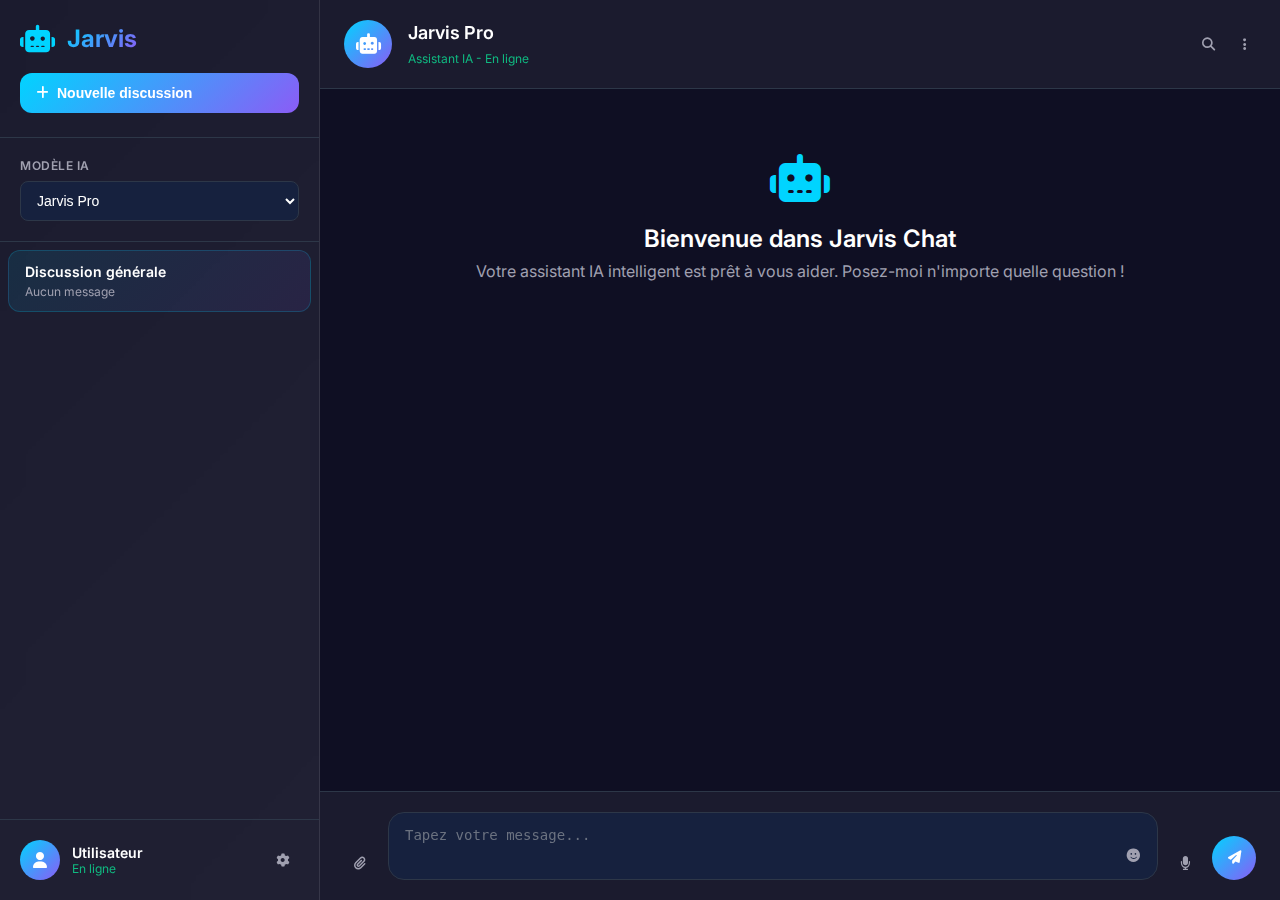
<file: project/index.html>
<!DOCTYPE html>
<html lang="fr">
<head>
    <meta charset="UTF-8">
    <meta name="viewport" content="width=device-width, initial-scale=1.0">
    <title>Jarvis Chat - Assistant IA Intelligent</title>
    <link rel="stylesheet" href="style.css">
    <link href="https://fonts.googleapis.com/css2?family=Inter:wght@300;400;500;600;700&display=swap" rel="stylesheet">
    <link rel="stylesheet" href="https://cdnjs.cloudflare.com/ajax/libs/font-awesome/6.4.0/css/all.min.css">
</head>
<body>
    <div class="app-container">
        <!-- Sidebar -->
        <aside class="sidebar">
            <div class="sidebar-header">
                <div class="logo">
                    <i class="fas fa-robot"></i>
                    <span>Jarvis</span>
                </div>
                <button class="new-chat-btn" id="newChatBtn">
                    <i class="fas fa-plus"></i>
                    <span>Nouvelle discussion</span>
                </button>
            </div>

            <div class="model-selector">
                <label for="modelSelect">Modèle IA</label>
                <select id="modelSelect" class="model-select">
                    <option value="jarvis-pro">Jarvis Pro</option>
                    <option value="gpt-4">GPT-4</option>
                    <option value="claude-3">Claude 3</option>
                    <option value="gemini-pro">Gemini Pro</option>
                    <option value="llama-2">Llama 2</option>
                </select>
            </div>

            <div class="conversations-list" id="conversationsList">
                <div class="conversation-item active" data-conversation-id="1">
                    <div class="conversation-info">
                        <div class="conversation-title">Discussion générale</div>
                        <div class="conversation-preview">Bonjour ! Comment puis-je vous aider ?</div>
                    </div>
                    <div class="conversation-actions">
                        <button class="edit-btn" title="Renommer">
                            <i class="fas fa-edit"></i>
                        </button>
                        <button class="delete-btn" title="Supprimer">
                            <i class="fas fa-trash"></i>
                        </button>
                    </div>
                </div>
            </div>

            <div class="sidebar-footer">
                <div class="user-profile">
                    <div class="avatar">
                        <i class="fas fa-user"></i>
                    </div>
                    <div class="user-info">
                        <div class="username">Utilisateur</div>
                        <div class="status online">En ligne</div>
                    </div>
                </div>
                <button class="settings-btn" title="Paramètres">
                    <i class="fas fa-cog"></i>
                </button>
            </div>
        </aside>

        <!-- Main Chat Area -->
        <main class="chat-container">
            <div class="chat-header">
                <div class="chat-info">
                    <div class="chat-avatar">
                        <i class="fas fa-robot"></i>
                    </div>
                    <div class="chat-details">
                        <h2 class="chat-title">Jarvis Pro</h2>
                        <span class="chat-status">Assistant IA - En ligne</span>
                    </div>
                </div>
                <div class="chat-actions">
                    <button class="action-btn" title="Rechercher">
                        <i class="fas fa-search"></i>
                    </button>
                    <button class="action-btn" id="moreOptionsBtn" title="Plus d'options">
                        <i class="fas fa-ellipsis-v"></i>
                    </button>
                </div>
            </div>

            <!-- Search Bar -->
            <div class="search-bar" id="searchBar" style="display: none;">
                <div class="search-input-wrapper">
                    <i class="fas fa-search"></i>
                    <input type="text" id="searchInput" placeholder="Rechercher dans les messages...">
                    <button class="close-search" id="closeSearch">
                        <i class="fas fa-times"></i>
                    </button>
                </div>
                <div class="search-results" id="searchResults"></div>
            </div>

            <div class="messages-container" id="messagesContainer">
                <div class="welcome-message">
                    <div class="welcome-icon">
                        <i class="fas fa-robot"></i>
                    </div>
                    <h3>Bienvenue dans Jarvis Chat</h3>
                    <p>Votre assistant IA intelligent est prêt à vous aider. Posez-moi n'importe quelle question !</p>
                </div>
            </div>

            <!-- Reply Preview -->
            <div class="reply-preview" id="replyPreview" style="display: none;">
                <div class="reply-content">
                    <div class="reply-info">
                        <span class="reply-to">Répondre à</span>
                        <span class="reply-author"></span>
                    </div>
                    <div class="reply-text"></div>
                </div>
                <button class="close-reply" id="closeReply">
                    <i class="fas fa-times"></i>
                </button>
            </div>

            <div class="chat-input-container">
                <div class="input-actions">
                    <button class="attachment-btn" id="attachmentBtn" title="Joindre un fichier">
                        <i class="fas fa-paperclip"></i>
                    </button>
                    <input type="file" id="fileInput" multiple accept="image/*,video/*,audio/*,.pdf,.doc,.docx,.txt" style="display: none;">
                </div>
                
                <div class="message-input-wrapper">
                    <textarea id="messageInput" class="message-input" placeholder="Tapez votre message..."></textarea>
                    <button class="emoji-btn" id="emojiBtn" title="Emojis">
                        <i class="fas fa-smile"></i>
                    </button>
                </div>
                
                <div class="voice-controls">
                    <button class="voice-btn" id="voiceBtn" title="Enregistrer un message vocal">
                        <i class="fas fa-microphone"></i>
                    </button>
                </div>
                
                <button class="send-btn" id="sendBtn" title="Envoyer">
                    <i class="fas fa-paper-plane"></i>
                </button>
            </div>

            <!-- File Preview -->
            <div class="file-preview" id="filePreview" style="display: none;">
                <div class="file-preview-content" id="filePreviewContent"></div>
                <button class="remove-files" id="removeFiles">
                    <i class="fas fa-times"></i>
                </button>
            </div>
        </main>
    </div>

    <!-- Emoji Picker -->
    <div class="emoji-picker" id="emojiPicker" style="display: none;">
        <div class="emoji-categories">
            <button class="emoji-category active" data-category="smileys">😀</button>
            <button class="emoji-category" data-category="people">👋</button>
            <button class="emoji-category" data-category="nature">🌿</button>
            <button class="emoji-category" data-category="food">🍎</button>
            <button class="emoji-category" data-category="activities">⚽</button>
            <button class="emoji-category" data-category="travel">🚗</button>
            <button class="emoji-category" data-category="objects">💡</button>
            <button class="emoji-category" data-category="symbols">❤️</button>
        </div>
        <div class="emoji-grid" id="emojiGrid"></div>
    </div>

    <!-- More Options Menu -->
    <div class="more-options-menu" id="moreOptionsMenu" style="display: none;">
        <div class="menu-item" id="clearChatOption">
            <i class="fas fa-broom"></i>
            <span>Effacer la conversation</span>
        </div>
        <div class="menu-item" id="exportChatOption">
            <i class="fas fa-download"></i>
            <span>Exporter la conversation</span>
        </div>
        <div class="menu-item" id="archiveChatOption">
            <i class="fas fa-archive"></i>
            <span>Archiver</span>
        </div>
        <div class="menu-item" id="blockUserOption">
            <i class="fas fa-ban"></i>
            <span>Bloquer</span>
        </div>
    </div>

    <!-- Settings Panel -->
    <div class="settings-panel" id="settingsPanel" style="display: none;">
        <div class="settings-header">
            <h3>Paramètres</h3>
            <button class="close-settings" id="closeSettings">
                <i class="fas fa-times"></i>
            </button>
        </div>
        
        <div class="settings-content">
            <!-- Profile Settings -->
            <div class="settings-section">
                <h4>Profil</h4>
                <div class="profile-settings">
                    <div class="profile-photo-section">
                        <div class="current-avatar">
                            <i class="fas fa-user"></i>
                        </div>
                        <button class="change-photo-btn" id="changePhotoBtn">
                            <i class="fas fa-camera"></i>
                            Changer la photo
                        </button>
                        <input type="file" id="profilePhotoInput" accept="image/*" style="display: none;">
                    </div>
                    <div class="username-section">
                        <label for="usernameInput">Nom d'utilisateur</label>
                        <input type="text" id="usernameInput" value="Utilisateur" class="settings-input">
                    </div>
                </div>
            </div>

            <!-- Theme Settings -->
            <div class="settings-section">
                <h4>Thème</h4>
                <div class="theme-options">
                    <div class="theme-option active" data-theme="dark">
                        <div class="theme-preview dark-theme"></div>
                        <span>Sombre</span>
                    </div>
                    <div class="theme-option" data-theme="light">
                        <div class="theme-preview light-theme"></div>
                        <span>Clair</span>
                    </div>
                    <div class="theme-option" data-theme="blue">
                        <div class="theme-preview blue-theme"></div>
                        <span>Bleu</span>
                    </div>
                    <div class="theme-option" data-theme="purple">
                        <div class="theme-preview purple-theme"></div>
                        <span>Violet</span>
                    </div>
                </div>
            </div>

            <!-- Background Settings -->
            <div class="settings-section">
                <h4>Arrière-plan</h4>
                <div class="background-options">
                    <div class="color-picker-section">
                        <label for="backgroundColorPicker">Couleur de fond</label>
                        <input type="color" id="backgroundColorPicker" value="#0f0f23">
                    </div>
                    <div class="background-image-section">
                        <label>Image de fond</label>
                        <button class="upload-bg-btn" id="uploadBgBtn">
                            <i class="fas fa-image"></i>
                            Choisir une image
                        </button>
                        <input type="file" id="backgroundImageInput" accept="image/*" style="display: none;">
                        <button class="remove-bg-btn" id="removeBgBtn" style="display: none;">
                            <i class="fas fa-trash"></i>
                            Supprimer l'image
                        </button>
                    </div>
                </div>
            </div>

            <!-- Notification Settings -->
            <div class="settings-section">
                <h4>Notifications</h4>
                <div class="notification-settings">
                    <div class="setting-item">
                        <label class="switch">
                            <input type="checkbox" id="soundNotifications" checked>
                            <span class="slider"></span>
                        </label>
                        <span>Sons de notification</span>
                    </div>
                    <div class="setting-item">
                        <label class="switch">
                            <input type="checkbox" id="desktopNotifications" checked>
                            <span class="slider"></span>
                        </label>
                        <span>Notifications bureau</span>
                    </div>
                </div>
            </div>
        </div>
    </div>

    <!-- Voice Recording Modal -->
    <div class="voice-modal" id="voiceModal" style="display: none;">
        <div class="voice-modal-content">
            <div class="recording-indicator">
                <div class="pulse-ring"></div>
                <div class="recording-icon">
                    <i class="fas fa-microphone"></i>
                </div>
            </div>
            <div class="recording-time" id="recordingTime">00:00</div>
            <div class="recording-controls">
                <button class="cancel-recording" id="cancelRecording">
                    <i class="fas fa-times"></i>
                    Annuler
                </button>
                <button class="stop-recording" id="stopRecording">
                    <i class="fas fa-stop"></i>
                    Arrêter
                </button>
            </div>
        </div>
    </div>

    <!-- Overlay -->
    <div class="overlay" id="overlay" style="display: none;"></div>

    <!-- Context Menu -->
    <div class="context-menu" id="contextMenu" style="display: none;">
        <div class="context-menu-item" id="replyOption">
            <i class="fas fa-reply"></i>
            <span>Répondre</span>
        </div>
        <div class="context-menu-item" id="copyOption">
            <i class="fas fa-copy"></i>
            <span>Copier</span>
        </div>
        <div class="context-menu-item" id="deleteOption">
            <i class="fas fa-trash"></i>
            <span>Supprimer</span>
        </div>
    </div>

    <!-- Typing Indicator -->
    <div class="typing-indicator" id="typingIndicator" style="display: none;">
        <div class="typing-avatar">
            <i class="fas fa-robot"></i>
        </div>
        <div class="typing-text">
            <span>Jarvis tape</span>
            <div class="typing-dots">
                <span></span>
                <span></span>
                <span></span>
            </div>
        </div>
    </div>

    <script src="chat.js"></script>
</body>
</html>
</file>
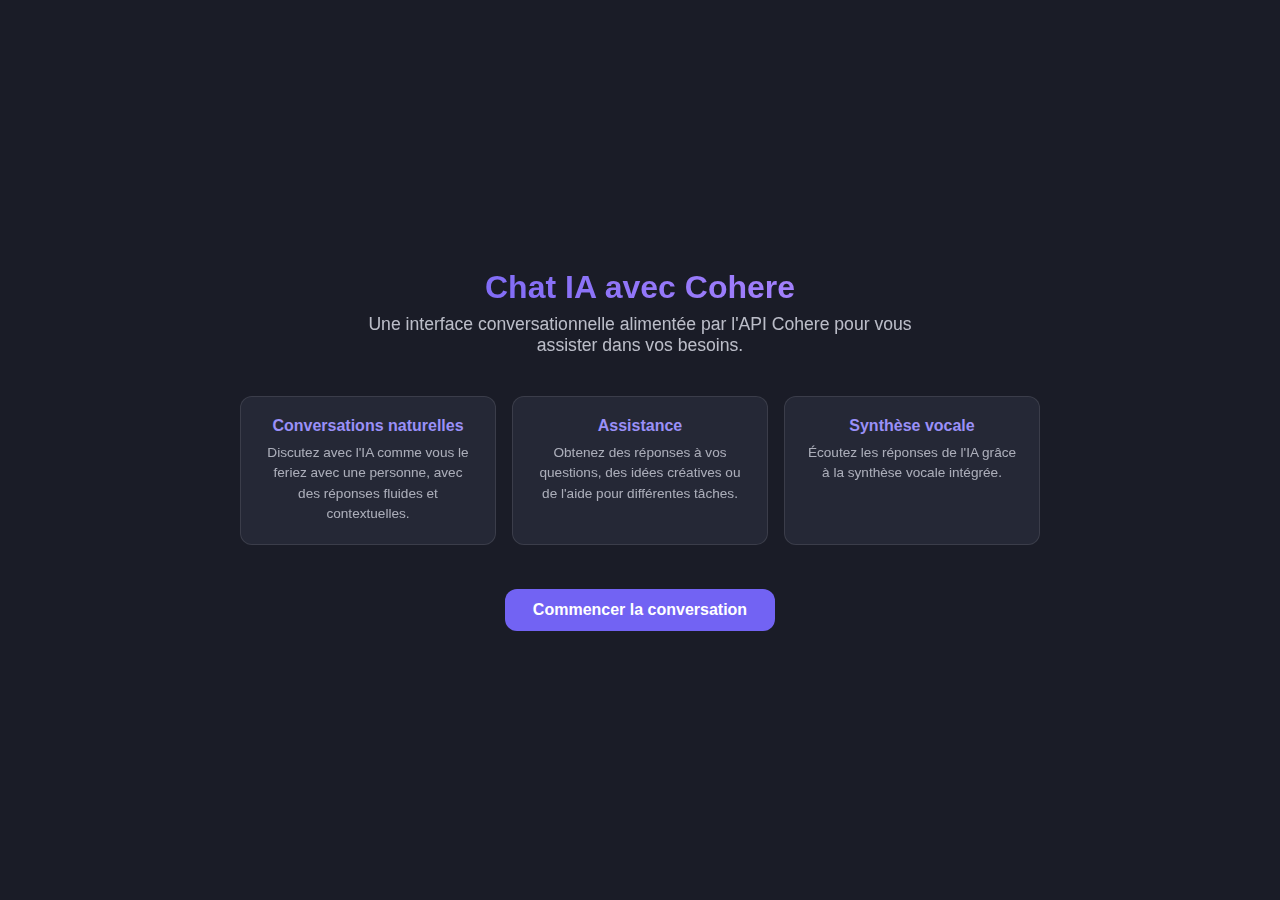
<file: cohere-chat-with-voice.html>
<!DOCTYPE html>
<html lang="fr">
<head>
    <meta charset="UTF-8">
    <meta name="viewport" content="width=device-width, initial-scale=1.0">
    <title>Chat IA Cohere</title>
    <!-- Ajout de la bibliothèque ResponsiveVoice -->
    <script src="https://code.responsivevoice.org/responsivevoice.js?key=ilnWKGXb"></script>
    <style>
        :root {
            --primary-color: #7263f3;
            --primary-light: #9a90f8;
            --secondary-color: #252836;
            --background-color: #1a1c27;
            --text-color: #e4e6f1;
            --message-user-bg: #7263f3;
            --message-ai-bg: #2c2f45;
            --border-radius: 12px;
        }
        
        * {
            box-sizing: border-box;
            margin: 0;
            padding: 0;
            font-family: 'Inter', 'Segoe UI', sans-serif;
        }
        
        body, html {
            height: 100%;
            width: 100%;
            background-color: var(--background-color);
            color: var(--text-color);
            overflow: hidden;
        }
        
        .app-container {
            display: grid;
            grid-template-rows: auto 1fr auto;
            height: 100vh;
            max-height: 100vh;
            width: 100%;
        }
        
        .header {
            display: flex;
            justify-content: space-between;
            align-items: center;
            padding: 16px 24px;
            background-color: var(--secondary-color);
            border-bottom: 1px solid rgba(255, 255, 255, 0.1);
        }
        
        .header-title {
            display: flex;
            align-items: center;
            gap: 12px;
        }
        
        .logo {
            width: 36px;
            height: 36px;
            background-color: var(--primary-color);
            border-radius: 50%;
            display: flex;
            align-items: center;
            justify-content: center;
            font-weight: bold;
            font-size: 18px;
        }
        
        .title h1 {
            font-size: 1.2rem;
            font-weight: 600;
            margin-bottom: 2px;
        }
        
        .title p {
            font-size: 0.8rem;
            opacity: 0.7;
        }
        
        .controls {
            display: flex;
            align-items: center;
            gap: 12px;
        }
        
        .model-selector {
            background-color: var(--secondary-color);
            border: 1px solid rgba(255, 255, 255, 0.2);
            color: var(--text-color);
            padding: 8px 12px;
            border-radius: var(--border-radius);
            font-size: 0.9rem;
            outline: none;
            cursor: pointer;
        }
        
        .model-selector option {
            background-color: var(--secondary-color);
            color: var(--text-color);
        }
        
        /* Ajout des styles pour le contrôle vocal */
        .voice-control {
            display: flex;
            align-items: center;
            gap: 8px;
        }
        
        .voice-toggle {
            display: flex;
            align-items: center;
            gap: 8px;
            background-color: var(--secondary-color);
            border: 1px solid rgba(255, 255, 255, 0.2);
            color: var(--text-color);
            padding: 6px 12px;
            border-radius: var(--border-radius);
            font-size: 0.8rem;
            cursor: pointer;
        }
        
        .voice-icon {
            width: 16px;
            height: 16px;
            opacity: 0.8;
        }
        
        .voice-toggle.active {
            background-color: var(--primary-color);
        }
        
        .chat-container {
            display: flex;
            flex-direction: column;
            height: 100%;
            overflow: hidden;
            padding: 0;
            position: relative;
        }
        
        .chat-messages {
            flex: 1;
            overflow-y: auto;
            padding: 24px;
            display: flex;
            flex-direction: column;
            gap: 20px;
            scroll-behavior: smooth;
        }
        
        .message-row {
            display: flex;
            flex-direction: column;
            max-width: 80%;
        }
        
        .message-row.user {
            align-self: flex-end;
            align-items: flex-end;
        }
        
        .message-row.ai {
            align-self: flex-start;
            align-items: flex-start;
        }
        
        .message-header {
            display: flex;
            align-items: center;
            gap: 8px;
            margin-bottom: 8px;
        }
        
        .avatar {
            width: 28px;
            height: 28px;
            border-radius: 50%;
            display: flex;
            align-items: center;
            justify-content: center;
            font-size: 12px;
            font-weight: 600;
        }
        
        .avatar.user {
            background-color: var(--primary-color);
        }
        
        .avatar.ai {
            background-color: var(--message-ai-bg);
            border: 1px solid rgba(255, 255, 255, 0.2);
        }
        
        /* Ajout du bouton de lecture */
        .play-voice {
            width: 24px;
            height: 24px;
            background-color: rgba(255, 255, 255, 0.1);
            border-radius: 50%;
            border: none;
            cursor: pointer;
            display: flex;
            align-items: center;
            justify-content: center;
            color: var(--text-color);
            transition: background-color 0.2s;
        }
        
        .play-voice:hover {
            background-color: var(--primary-color);
        }
        
        .play-icon {
            width: 14px;
            height: 14px;
            fill: currentColor;
        }
        
        .message {
            padding: 12px 16px;
            border-radius: var(--border-radius);
            line-height: 1.5;
            font-size: 0.95rem;
            max-width: 100%;
            word-wrap: break-word;
        }
        
        .message.user-message {
            background-color: var(--message-user-bg);
            color: white;
            border-top-right-radius: 4px;
        }
        
        .message.ai-message {
            background-color: var(--message-ai-bg);
            color: var(--text-color);
            border-top-left-radius: 4px;
        }
        
        .message-time {
            font-size: 0.7rem;
            opacity: 0.6;
            margin-top: 4px;
        }
        
        .typing-indicator {
            display: none;
            align-self: flex-start;
            background-color: var(--message-ai-bg);
            padding: 12px 16px;
            border-radius: var(--border-radius);
            color: var(--text-color);
            border-top-left-radius: 4px;
            font-size: 0.95rem;
            margin-top: 20px;
            margin-left: 24px;
            max-width: 80%;
        }
        
        .typing-animation {
            display: inline-flex;
            gap: 4px;
            align-items: center;
        }
        
        .typing-dot {
            width: 6px;
            height: 6px;
            background-color: rgba(255, 255, 255, 0.6);
            border-radius: 50%;
            animation: typingAnimation 1.4s infinite ease-in-out;
        }
        
        .typing-dot:nth-child(1) {
            animation-delay: 0s;
        }
        
        .typing-dot:nth-child(2) {
            animation-delay: 0.2s;
        }
        
        .typing-dot:nth-child(3) {
            animation-delay: 0.4s;
        }
        
        @keyframes typingAnimation {
            0%, 60%, 100% {
                transform: translateY(0);
                opacity: 0.6;
            }
            30% {
                transform: translateY(-4px);
                opacity: 1;
            }
        }
        
        .input-container {
            padding: 16px 24px 24px;
            background-color: var(--secondary-color);
            border-top: 1px solid rgba(255, 255, 255, 0.1);
        }
        
        .input-box {
            display: flex;
            width: 100%;
            background-color: var(--background-color);
            border: 1px solid rgba(255, 255, 255, 0.1);
            border-radius: var(--border-radius);
            overflow: hidden;
            align-items: center;
            padding: 4px;
        }
        
        .input-box input {
            flex: 1;
            background: none;
            border: none;
            padding: 12px 16px;
            color: var(--text-color);
            font-size: 0.95rem;
            outline: none;
        }
        
        .input-box button {
            background-color: var(--primary-color);
            color: white;
            border: none;
            padding: 10px 16px;
            border-radius: 8px;
            font-size: 0.9rem;
            font-weight: 600;
            cursor: pointer;
            transition: background-color 0.2s;
            display: flex;
            align-items: center;
            gap: 6px;
        }
        
        .input-box button:hover {
            background-color: var(--primary-light);
        }
        
        .send-icon {
            width: 16px;
            height: 16px;
        }
        
        /* Scrollbar styling */
        .chat-messages::-webkit-scrollbar {
            width: 6px;
        }
        
        .chat-messages::-webkit-scrollbar-track {
            background: transparent;
        }
        
        .chat-messages::-webkit-scrollbar-thumb {
            background-color: rgba(255, 255, 255, 0.2);
            border-radius: 20px;
        }
        
        .welcome-screen {
            position: absolute;
            top: 0;
            left: 0;
            width: 100%;
            height: 100%;
            display: flex;
            flex-direction: column;
            align-items: center;
            justify-content: center;
            gap: 24px;
            background-color: var(--background-color);
            z-index: 5;
            text-align: center;
            padding: 24px;
            transition: opacity 0.5s, visibility 0.5s;
        }
        
        .welcome-title {
            font-size: 2rem;
            font-weight: 700;
            margin-bottom: 8px;
            background: linear-gradient(90deg, var(--primary-color), #b28aff);
            -webkit-background-clip: text;
            -webkit-text-fill-color: transparent;
        }
        
        .welcome-subtitle {
            font-size: 1.1rem;
            opacity: 0.8;
            max-width: 600px;
            margin-bottom: 16px;
        }
        
        .welcome-capabilities {
            display: grid;
            grid-template-columns: repeat(auto-fit, minmax(200px, 1fr));
            gap: 16px;
            max-width: 800px;
            width: 100%;
        }
        
        .capability-card {
            background-color: var(--secondary-color);
            padding: 20px;
            border-radius: var(--border-radius);
            border: 1px solid rgba(255, 255, 255, 0.1);
        }
        
        .capability-title {
            font-size: 1rem;
            font-weight: 600;
            margin-bottom: 8px;
            color: var(--primary-light);
        }
        
        .capability-desc {
            font-size: 0.85rem;
            opacity: 0.7;
            line-height: 1.5;
        }
        
        .start-button {
            background-color: var(--primary-color);
            color: white;
            border: none;
            padding: 12px 28px;
            border-radius: var(--border-radius);
            font-size: 1rem;
            font-weight: 600;
            cursor: pointer;
            transition: background-color 0.2s;
            margin-top: 20px;
        }
        
        .start-button:hover {
            background-color: var(--primary-light);
        }
        
        .hidden {
            visibility: hidden;
            opacity: 0;
        }
        
        @media (max-width: 768px) {
            .message-row {
                max-width: 85%;
            }
            
            .welcome-capabilities {
                grid-template-columns: 1fr;
            }
            
            .controls {
                display: flex;
                flex-direction: column;
                gap: 8px;
                align-items: flex-end;
            }
        }
    </style>
</head>
<body>
    <div class="app-container">
        <!-- Écran de bienvenue -->
        <div class="welcome-screen" id="welcome-screen">
            <div>
                <h1 class="welcome-title">Chat IA avec Cohere</h1>
                <p class="welcome-subtitle">Une interface conversationnelle alimentée par l'API Cohere pour vous assister dans vos besoins.</p>
            </div>
            
            <div class="welcome-capabilities">
                <div class="capability-card">
                    <h3 class="capability-title">Conversations naturelles</h3>
                    <p class="capability-desc">Discutez avec l'IA comme vous le feriez avec une personne, avec des réponses fluides et contextuelles.</p>
                </div>
                <div class="capability-card">
                    <h3 class="capability-title">Assistance</h3>
                    <p class="capability-desc">Obtenez des réponses à vos questions, des idées créatives ou de l'aide pour différentes tâches.</p>
                </div>
                <div class="capability-card">
                    <h3 class="capability-title">Synthèse vocale</h3>
                    <p class="capability-desc">Écoutez les réponses de l'IA grâce à la synthèse vocale intégrée.</p>
                </div>
            </div>
            
            <button class="start-button" id="start-button">Commencer la conversation</button>
        </div>
        
        <!-- En-tête -->
        <header class="header">
            <div class="header-title">
                <div class="logo">C</div>
                <div class="title">
                    <h1>Chat Cohere</h1>
                    <p>Assistant IA conversationnel</p>
                </div>
            </div>
            
            <div class="controls">
                <div class="voice-control">
                    <button class="voice-toggle active" id="voice-toggle">
                        <svg class="voice-icon" viewBox="0 0 24 24" fill="none" xmlns="http://www.w3.org/2000/svg">
                            <path d="M12 15C13.6569 15 15 13.6569 15 12V6C15 4.34315 13.6569 3 12 3C10.3431 3 9 4.34315 9 6V12C9 13.6569 10.3431 15 12 15Z" stroke="currentColor" stroke-width="2" stroke-linecap="round" stroke-linejoin="round"/>
                            <path d="M19 10V12C19 16.4183 15.4183 20 11 20M5 10V12C5 16.4183 8.58172 20 13 20M12 20V23" stroke="currentColor" stroke-width="2" stroke-linecap="round" stroke-linejoin="round"/>
                        </svg>
                        Audio activé
                    </button>
                </div>
                
                <select id="model-select" class="model-selector">
                    <option value="command" selected>Cohere Command</option>
                    <option value="command-light">Command Light</option>
                    <option value="command-nightly">Command Nightly</option>
                    <option value="dummy">Mode démo (hors ligne)</option>
                </select>
            </div>
        </header>
        
        <!-- Conteneur du chat -->
        <div class="chat-container">
            <div class="chat-messages" id="chat-messages">
                <!-- Les messages seront ajoutés ici par JavaScript -->
            </div>
            
            <div class="typing-indicator" id="typing-indicator">
                <div class="typing-animation">
                    <div class="typing-dot"></div>
                    <div class="typing-dot"></div>
                    <div class="typing-dot"></div>
                </div>
            </div>
        </div>
        
        <!-- Zone de saisie -->
        <div class="input-container">
            <div class="input-box">
                <input type="text" id="user-input" placeholder="Écrivez votre message ici..." autocomplete="off">
                <button id="send-button">
                    Envoyer
                    <svg class="send-icon" viewBox="0 0 24 24" fill="none" xmlns="http://www.w3.org/2000/svg">
                        <path d="M22 2L11 13" stroke="currentColor" stroke-width="2" stroke-linecap="round" stroke-linejoin="round"/>
                        <path d="M22 2L15 22L11 13L2 9L22 2Z" stroke="currentColor" stroke-width="2" stroke-linecap="round" stroke-linejoin="round"/>
                    </svg>
                </button>
            </div>
        </div>
    </div>

    <script>
        document.addEventListener('DOMContentLoaded', () => {
            const messagesContainer = document.getElementById('chat-messages');
            const userInput = document.getElementById('user-input');
            const sendButton = document.getElementById('send-button');
            const typingIndicator = document.getElementById('typing-indicator');
            const modelSelect = document.getElementById('model-select');
            const welcomeScreen = document.getElementById('welcome-screen');
            const startButton = document.getElementById('start-button');
            const voiceToggle = document.getElementById('voice-toggle');
            
            // État de la fonction vocale
            let voiceEnabled = true;
            
            // Clé API Cohere
            const COHERE_API_KEY = "FqDVYHrcX74s7gybGUCEgVRhBFH4ou4zVQKGnYFY";
            
            // Configuration de ResponsiveVoice
            if (responsiveVoice) {
                responsiveVoice.init({
                    key: "ilnWKGXb",
                    rate: 1.0,
                    pitch: 1.0
                });
            }
            
            // Historique des conversations pour le contexte
            let chatHistory = [];
            
            // ID du message pour les boutons de lecture
            let messageIdCounter = 0;
            
            // Réponses prédéfinies pour le mode démo
            const dummyResponses = [
                "Je comprends ce que vous voulez dire. Pouvez-vous me donner plus de détails ?",
                "C'est une question intéressante. D'après mes connaissances, il y a plusieurs façons d'aborder ce sujet.",
                "Merci pour votre message ! Je suis heureux de pouvoir vous aider avec cela.",
                "Je n'ai pas toutes les informations nécessaires pour répondre complètement, mais voici ce que je peux vous dire.",
                "C'est un sujet fascinant ! J'aimerais en savoir plus sur votre perspective.",
                "D'après mon analyse, il y a plusieurs facteurs à considérer dans cette situation.",
                "Je vous recommande d'explorer davantage cette idée, elle semble prometteuse !",
                "Excellente observation ! Je n'avais pas considéré cet angle auparavant."
            ];
            
            // Fonction pour formater l'heure actuelle
            function getCurrentTime() {
                const now = new Date();
                return now.toLocaleTimeString([], { hour: '2-digit', minute: '2-digit' });
            }
            
            // Fonction pour ajouter un message au chat
            function addMessage(content, isUser = false) {
                const time = getCurrentTime();
                const messageId = `msg-${messageIdCounter++}`;
                const messageRow = document.createElement('div');
                messageRow.classList.add('message-row');
                messageRow.classList.add(isUser ? 'user' : 'ai');
                
                const messageHeader = document.createElement('div');
                messageHeader.classList.add('message-header');
                
                const avatar = document.createElement('div');
                avatar.classList.add('avatar');
                avatar.classList.add(isUser ? 'user' : 'ai');
                avatar.textContent = isUser ? 'U' : 'C';
                
                messageHeader.appendChild(avatar);
                
                // Ajouter un bouton pour lire le message (uniquement pour les messages de l'IA)
                if (!isUser) {
                    const playButton = document.createElement('button');
                    playButton.classList.add('play-voice');
                    playButton.dataset.text = content;
                    playButton.dataset.messageId = messageId;
                    
                    playButton.innerHTML = `
                        <svg class="play-icon" viewBox="0 0 24 24" xmlns="http://www.w3.org/2000/svg">
                            <path d="M8 5v14l11-7z" fill="currentColor"/>
                        </svg>
                    `;
                    
                    playButton.addEventListener('click', function() {
                        if (responsiveVoice && responsiveVoice.voiceSupport()) {
                            responsiveVoice.speak(this.dataset.text, 'French Female');
                        }
                    });
                    
                    messageHeader.appendChild(playButton);
                }
                
                const messageEl = document.createElement('div');
                messageEl.classList.add('message');
                messageEl.classList.add(isUser ? 'user-message' : 'ai-message');
                messageEl.textContent = content;
                messageEl.id = messageId;
                
                const timeEl = document.createElement('div');
                timeEl.classList.add('message-time');
                timeEl.textContent = time;
                
                messageRow.appendChild(messageHeader);
                messageRow.appendChild(messageEl);
                messageRow.appendChild(timeEl);
                
                messagesContainer.appendChild(messageRow);
                messagesContainer.scrollTop = messagesContainer.scrollHeight;
                
                // Mettre à jour l'historique des conversations
                chatHistory.push({
                    role: isUser ? "USER" : "CHATBOT",
                    message: content
                });
                
                // Lire automatiquement les messages de l'IA si l'audio est activé
                if (!isUser && voiceEnabled && responsiveVoice && responsiveVoice.voiceSupport()) {
                    responsiveVoice.speak(content, 'French Female');
                }
            }
            
            // Fonction pour obtenir une réponse aléatoire du mode démo
            function getDummyResponse() {
                const randomIndex = Math.floor(Math.random() * dummyResponses.length);
                return dummyResponses[randomIndex];
            }
            
            // Fonction pour utiliser l'API Cohere
            async function getCohereResponse(message, model) {
                try {
                    // Préparation des données pour l'API Cohere
                    const apiModel = model === 'command-light' ? 'command-light' : 
                                  model === 'command-nightly' ? 'command-nightly' : 'command';
                    
                    // Conversion de l'historique au format Cohere
                    const cohereHistory = chatHistory
                        .filter(msg => msg.role !== "SYSTEM")
                        .slice(-10)  // Limiter à 10 messages récents
                        .map(msg => ({
                            role: msg.role,
                            message: msg.message
                        }));
                    
                    // Appel à l'API Cohere Chat
                    const response = await fetch('https://api.cohere.ai/v1/chat', {
                        method: 'POST',
                        headers: {
                            'Content-Type': 'application/json',
                            'Authorization': `Bearer ${COHERE_API_KEY}`,
                            'Cohere-Version': '2022-12-06'
                        },
                        body: JSON.stringify({
                            message: message,
                            model: apiModel,
                            chat_history: cohereHistory,
                            temperature: 0.7,
                            connectors: []
                        })
                    });
                    
                    const data = await response.json();
                    
                    if (!response.ok || data.error) {
                        console.error('Erreur API:', data);
                        throw new Error(data.error?.message || 'Erreur lors de l\'appel à l\'API Cohere');
                    }
                    
                    return data.text || "Je n'ai pas pu générer une réponse.";
                    
                } catch (error) {
                    console.error('Erreur API:', error);
                    return "Désolé, je n'ai pas pu me connecter à l'API Cohere. Vérifiez votre connexion ou essayez le mode démo.";
                }
            }
            
            // Fonction pour envoyer le message de l'utilisateur et obtenir une réponse
            async function sendMessage() {
                const message = userInput.value.trim();
                if (!message) return;
                
                // Ajouter le message de l'utilisateur au chat
                addMessage(message, true);
                userInput.value = '';
                
                // Afficher l'indicateur de frappe
                typingIndicator.style.display = 'block';
                
                // Obtenir la réponse en fonction du modèle sélectionné
                let botResponse = "";
                const selectedModel = modelSelect.value;
                
                if (selectedModel === 'dummy') {
                    // Mode démo - réponse instantanée mais délai pour simuler la frappe
                    botResponse = getDummyResponse();
                    setTimeout(() => {
                        typingIndicator.style.display = 'none';
                        addMessage(botResponse);
                    }, 1500);
                } else {
                    // Mode API Cohere
                    try {
                        botResponse = await getCohereResponse(message, selectedModel);
                        setTimeout(() => {
                            typingIndicator.style.display = 'none';
                            addMessage(botResponse);
                        }, 500);
                    } catch (error) {
                        console.error('Erreur:', error);
                        setTimeout(() => {
                            typingIndicator.style.display = 'none';
                            addMessage("Désolé, j'ai rencontré un problème avec l'API Cohere. Essayez de passer en mode démo ou de changer de modèle.");
                        }, 500);
                    }
                }
            }
            
            // Événements pour l'envoi de messages
            sendButton.addEventListener('click', sendMessage);
            userInput.addEventListener('keypress', (e) => {
                if (e.key === 'Enter') {
                    sendMessage();
                }
            });
            
            // Événement pour l'écran de bienvenue
            startButton.addEventListener('click', () => {
                welcomeScreen.classList.add('hidden');
                // Ajouter un message de bienvenue
                setTimeout(() => {
                    addMessage("Bonjour ! Je suis l'assistant Cohere. Comment puis-je vous aider aujourd'hui ?");
                }, 300);
            });
            
            // Événement pour le bouton de contrôle vocal
            voiceToggle.addEventListener('click', () => {
                voiceEnabled = !voiceEnabled;
                
                if (voiceEnabled) {
                    voiceToggle.classList.add('active');
                    voiceToggle.innerHTML = `
                        <svg class="voice-icon" viewBox="0 0 24 24" fill="none" xmlns="http://www.w3.org/2000/svg">
                            <path d="M12 15C13.6569 15 15 13.6569 15 12V6C15 4.34315 13.6569 3 12 3C10.3431 3 9 4.34315 9 6V12C9 13.6569 10.3431 15 12 15Z" stroke="currentColor" stroke-width="2" stroke-linecap="round" stroke-linejoin="round"/>
                            <path d="M19 10V12C19 16.4183 15.4183 20 11 20M5 10V12C5 16.4183 8.58172 20 13 20M12 20V23" stroke="currentColor" stroke-width="2" stroke-linecap="round" stroke-linejoin="round"/>
                        </svg>
                        Audio activé
                    `;
                } else {
                    voiceToggle.classList.remove('active');
                    voiceToggle.innerHTML = `
                        <svg class="voice-icon" viewBox="0 0 24 24" fill="none" xmlns="http://www.w3.org/2000/svg">
                            <path d="M12 15C13.6569 15 15 13.6569 15 12V6C15 4.34315 13.6569 3 12 3C10.3431 3 9 4.34315 9 6V12C9 13.6569 10.3431 15 12 15Z" stroke="currentColor" stroke-width="2" stroke-linecap="round" stroke-linejoin="round"/>
                            <path d="M12 15C13.6569 15 15 13.6569 15 12V6C15 4.34315 13.6569 3 12 3C10.3431 3 9 4.34315 9 6V12C9 13.6569 10.3431 15 12 15Z" stroke="currentColor" stroke-width="2" stroke-linecap="round" stroke-linejoin="round"/>
                            <path d="M19 10V12C19 16.4183 15.4183 20 11 20M5 10V12C5 16.4183 8.58172 20 13 20M12 20V23" stroke="currentColor" stroke-width="2" stroke-linecap="round" stroke-linejoin="round"/>
                            <line x1="1" y1="1" x2="23" y2="23" stroke="currentColor" stroke-width="2" stroke-linecap="round" stroke-linejoin="round"/>
                        </svg>
                        Audio désactivé
                    `;
                    
                    // Arrêter toute lecture en cours
                    if (responsiveVoice && responsiveVoice.voiceSupport()) {
                        responsiveVoice.cancel();
                    }
                }
            });
            
            // Vérifier si ResponsiveVoice est disponible
            if (!responsiveVoice || !responsiveVoice.voiceSupport()) {
                console.warn("ResponsiveVoice n'est pas disponible ou non supporté par ce navigateur.");
                voiceToggle.classList.remove('active');
                voiceToggle.innerHTML = `
                    <svg class="voice-icon" viewBox="0 0 24 24" fill="none" xmlns="http://www.w3.org/2000/svg">
                        <path d="M12 15C13.6569 15 15 13.6569 15 12V6C15 4.34315 13.6569 3 12 3C10.3431 3 9 4.34315 9 6V12C9 13.6569 10.3431 15 12 15Z" stroke="currentColor" stroke-width="2" stroke-linecap="round" stroke-linejoin="round"/>
                        <path d="M19 10V12C19 16.4183 15.4183 20 11 20M5 10V12C5 16.4183 8.58172 20 13 20M12 20V23" stroke="currentColor" stroke-width="2" stroke-linecap="round" stroke-linejoin="round"/>
                        <line x1="1" y1="1" x2="23" y2="23" stroke="currentColor" stroke-width="2" stroke-linecap="round" stroke-linejoin="round"/>
                    </svg>
                    Audio non disponible
                `;
                voiceToggle.disabled = true;
                voiceEnabled = false;
            }
        });
    </script>
</body>
</html>
</file>
<file: project/style.css>
:root {
  --primary-bg: #0f0f23;
  --secondary-bg: #1a1a2e;
  --tertiary-bg: #16213e;
  --accent-blue: #00d4ff;
  --accent-purple: #8b5cf6;
  --accent-green: #10b981;
  --text-primary: #ffffff;
  --text-secondary: #a0a0b0;
  --text-muted: #6b7280;
  --border-color: #2d3748;
  --hover-bg: #2a2a4a;
  --message-user: linear-gradient(135deg, #667eea 0%, #764ba2 100%);
  --message-bot: #1f2937;
  --shadow-light: 0 4px 6px -1px rgba(0, 0, 0, 0.1);
  --shadow-medium: 0 10px 15px -3px rgba(0, 0, 0, 0.1);
  --shadow-heavy: 0 25px 50px -12px rgba(0, 0, 0, 0.25);
  --glass-bg: rgba(255, 255, 255, 0.05);
  --glass-border: rgba(255, 255, 255, 0.1);
}

* {
  margin: 0;
  padding: 0;
  box-sizing: border-box;
}

body {
  font-family: 'Inter', sans-serif;
  background: var(--primary-bg);
  color: var(--text-primary);
  height: 100vh;
  overflow: hidden;
}

.app-container {
  display: flex;
  height: 100vh;
  background: linear-gradient(135deg, #0f0f23 0%, #1a1a2e 100%);
}

/* Sidebar Styles */
.sidebar {
  width: 320px;
  background: var(--secondary-bg);
  border-right: 1px solid var(--border-color);
  display: flex;
  flex-direction: column;
  backdrop-filter: blur(10px);
  background: var(--glass-bg);
  border-right: 1px solid var(--glass-border);
}

.sidebar-header {
  padding: 24px 20px;
  border-bottom: 1px solid var(--border-color);
}

.logo {
  display: flex;
  align-items: center;
  gap: 12px;
  margin-bottom: 20px;
}

.logo i {
  font-size: 28px;
  color: var(--accent-blue);
  animation: pulse 2s infinite;
}

.logo span {
  font-size: 24px;
  font-weight: 700;
  background: linear-gradient(135deg, var(--accent-blue), var(--accent-purple));
  -webkit-background-clip: text;
  -webkit-text-fill-color: transparent;
  background-clip: text;
}

@keyframes pulse {
  0%, 100% { opacity: 1; }
  50% { opacity: 0.7; }
}

.new-chat-btn {
  width: 100%;
  padding: 12px 16px;
  background: linear-gradient(135deg, var(--accent-blue), var(--accent-purple));
  border: none;
  border-radius: 12px;
  color: white;
  font-weight: 600;
  cursor: pointer;
  display: flex;
  align-items: center;
  gap: 8px;
  transition: all 0.3s ease;
  font-size: 14px;
}

.new-chat-btn:hover {
  transform: translateY(-2px);
  box-shadow: var(--shadow-medium);
}

.new-chat-btn:active {
  transform: translateY(0);
}

.model-selector {
  padding: 20px;
  border-bottom: 1px solid var(--border-color);
}

.model-selector label {
  display: block;
  margin-bottom: 8px;
  font-size: 12px;
  font-weight: 600;
  color: var(--text-secondary);
  text-transform: uppercase;
  letter-spacing: 0.5px;
}

.model-select {
  width: 100%;
  padding: 10px 12px;
  background: var(--tertiary-bg);
  border: 1px solid var(--border-color);
  border-radius: 8px;
  color: var(--text-primary);
  font-size: 14px;
  cursor: pointer;
  transition: all 0.3s ease;
}

.model-select:focus {
  outline: none;
  border-color: var(--accent-blue);
  box-shadow: 0 0 0 3px rgba(0, 212, 255, 0.1);
}

.conversations-list {
  flex: 1;
  overflow-y: auto;
  padding: 8px;
}

.conversation-item {
  display: flex;
  align-items: center;
  padding: 12px 16px;
  margin-bottom: 4px;
  border-radius: 12px;
  cursor: pointer;
  transition: all 0.3s ease;
  position: relative;
  overflow: hidden;
}

.conversation-item:hover {
  background: var(--hover-bg);
}

.conversation-item.active {
  background: linear-gradient(135deg, rgba(0, 212, 255, 0.1), rgba(139, 92, 246, 0.1));
  border: 1px solid rgba(0, 212, 255, 0.2);
}

.conversation-info {
  flex: 1;
  min-width: 0;
}

.conversation-title {
  font-weight: 600;
  font-size: 14px;
  margin-bottom: 4px;
  white-space: nowrap;
  overflow: hidden;
  text-overflow: ellipsis;
}

.conversation-preview {
  font-size: 12px;
  color: var(--text-secondary);
  white-space: nowrap;
  overflow: hidden;
  text-overflow: ellipsis;
}

.conversation-actions {
  display: flex;
  gap: 4px;
  opacity: 0;
  transition: opacity 0.3s ease;
}

.conversation-item:hover .conversation-actions {
  opacity: 1;
}

.edit-btn, .delete-btn {
  padding: 6px;
  background: none;
  border: none;
  color: var(--text-secondary);
  cursor: pointer;
  border-radius: 6px;
  transition: all 0.3s ease;
}

.edit-btn:hover {
  color: var(--accent-blue);
  background: rgba(0, 212, 255, 0.1);
}

.delete-btn:hover {
  color: #ef4444;
  background: rgba(239, 68, 68, 0.1);
}

.sidebar-footer {
  padding: 20px;
  border-top: 1px solid var(--border-color);
  display: flex;
  align-items: center;
  justify-content: space-between;
}

.user-profile {
  display: flex;
  align-items: center;
  gap: 12px;
}

.avatar {
  width: 40px;
  height: 40px;
  background: linear-gradient(135deg, var(--accent-blue), var(--accent-purple));
  border-radius: 50%;
  display: flex;
  align-items: center;
  justify-content: center;
  font-size: 16px;
  color: white;
}

.user-info {
  display: flex;
  flex-direction: column;
}

.username {
  font-weight: 600;
  font-size: 14px;
}

.status {
  font-size: 12px;
  color: var(--text-secondary);
}

.status.online {
  color: var(--accent-green);
}

.settings-btn {
  padding: 10px;
  background: none;
  border: none;
  color: var(--text-secondary);
  cursor: pointer;
  border-radius: 8px;
  transition: all 0.3s ease;
}

.settings-btn:hover {
  color: var(--text-primary);
  background: var(--hover-bg);
}

/* Chat Container Styles */
.chat-container {
  flex: 1;
  display: flex;
  flex-direction: column;
  background: var(--primary-bg);
}

.chat-header {
  padding: 20px 24px;
  border-bottom: 1px solid var(--border-color);
  display: flex;
  align-items: center;
  justify-content: space-between;
  background: var(--glass-bg);
  backdrop-filter: blur(10px);
}

.chat-info {
  display: flex;
  align-items: center;
  gap: 16px;
}

.chat-avatar {
  width: 48px;
  height: 48px;
  background: linear-gradient(135deg, var(--accent-blue), var(--accent-purple));
  border-radius: 50%;
  display: flex;
  align-items: center;
  justify-content: center;
  font-size: 20px;
  color: white;
}

.chat-title {
  font-size: 18px;
  font-weight: 600;
  margin-bottom: 4px;
}

.chat-status {
  font-size: 12px;
  color: var(--accent-green);
}

.chat-actions {
  display: flex;
  gap: 8px;
}

.action-btn {
  padding: 10px;
  background: none;
  border: none;
  color: var(--text-secondary);
  cursor: pointer;
  border-radius: 8px;
  transition: all 0.3s ease;
}

.action-btn:hover {
  color: var(--text-primary);
  background: var(--hover-bg);
}

.messages-container {
  flex: 1;
  overflow-y: auto;
  padding: 20px 24px;
  display: flex;
  flex-direction: column;
  gap: 16px;
}

.welcome-message {
  text-align: center;
  padding: 40px 20px;
  color: var(--text-secondary);
}

.welcome-icon {
  font-size: 48px;
  color: var(--accent-blue);
  margin-bottom: 16px;
  animation: float 3s ease-in-out infinite;
}

@keyframes float {
  0%, 100% { transform: translateY(0); }
  50% { transform: translateY(-10px); }
}

.welcome-message h3 {
  font-size: 24px;
  font-weight: 600;
  margin-bottom: 8px;
  color: var(--text-primary);
}

.message {
  display: flex;
  gap: 12px;
  max-width: 80%;
  animation: messageSlideIn 0.3s ease-out;
}

@keyframes messageSlideIn {
  from {
    opacity: 0;
    transform: translateY(20px);
  }
  to {
    opacity: 1;
    transform: translateY(0);
  }
}

.message.user {
  align-self: flex-end;
  flex-direction: row-reverse;
}

.message-avatar {
  width: 32px;
  height: 32px;
  border-radius: 50%;
  display: flex;
  align-items: center;
  justify-content: center;
  font-size: 14px;
  color: white;
  flex-shrink: 0;
}

.message.user .message-avatar {
  background: var(--message-user);
}

.message.bot .message-avatar {
  background: linear-gradient(135deg, var(--accent-blue), var(--accent-purple));
}

.message-content {
  background: var(--message-bot);
  padding: 12px 16px;
  border-radius: 16px;
  position: relative;
  max-width: 100%;
  word-wrap: break-word;
  cursor: pointer;
  transition: all 0.3s ease;
}

.message.user .message-content {
  background: var(--message-user);
  border-bottom-right-radius: 4px;
}

.message.bot .message-content {
  border-bottom-left-radius: 4px;
}

.message-content:hover {
  transform: translateY(-1px);
  box-shadow: var(--shadow-light);
}

.reply-to {
  background: rgba(255, 255, 255, 0.1);
  padding: 8px 12px;
  border-radius: 8px;
  margin-bottom: 8px;
  border-left: 3px solid var(--accent-blue);
  font-size: 12px;
  color: var(--text-secondary);
}

.reply-author {
  font-weight: 600;
  color: var(--accent-blue);
  margin-bottom: 4px;
}

.message-text {
  line-height: 1.5;
  font-size: 14px;
}

.message-time {
  font-size: 11px;
  color: var(--text-muted);
  margin-top: 4px;
  text-align: right;
}

.message-file {
  display: flex;
  align-items: center;
  gap: 12px;
  padding: 12px;
  background: rgba(255, 255, 255, 0.05);
  border-radius: 8px;
  margin-top: 8px;
  border: 1px solid var(--border-color);
}

.file-icon {
  width: 40px;
  height: 40px;
  background: var(--accent-blue);
  border-radius: 8px;
  display: flex;
  align-items: center;
  justify-content: center;
  color: white;
  font-size: 16px;
}

.file-info {
  flex: 1;
}

.file-name {
  font-weight: 600;
  font-size: 14px;
  margin-bottom: 2px;
}

.file-size {
  font-size: 12px;
  color: var(--text-secondary);
}

.message-image {
  max-width: 300px;
  border-radius: 8px;
  margin-top: 8px;
  cursor: pointer;
  transition: transform 0.3s ease;
}

.message-image:hover {
  transform: scale(1.02);
}

.message-voice {
  margin-top: 8px;
}

.voice-player {
  display: flex;
  align-items: center;
  gap: 12px;
  padding: 12px;
  background: rgba(255, 255, 255, 0.05);
  border-radius: 20px;
  border: 1px solid var(--border-color);
  max-width: 250px;
}

.play-voice-btn {
  width: 40px;
  height: 40px;
  background: var(--accent-blue);
  border: none;
  border-radius: 50%;
  color: white;
  cursor: pointer;
  display: flex;
  align-items: center;
  justify-content: center;
  font-size: 14px;
  transition: all 0.3s ease;
  flex-shrink: 0;
}

.play-voice-btn:hover {
  background: var(--accent-purple);
  transform: scale(1.05);
}

.play-voice-btn.playing {
  background: var(--accent-green);
}

.voice-waveform {
  flex: 1;
  display: flex;
  align-items: center;
  justify-content: center;
}

.voice-duration {
  font-size: 12px;
  color: var(--text-secondary);
  font-weight: 600;
}

/* Reply Preview */
.reply-preview {
  padding: 12px 24px;
  background: var(--tertiary-bg);
  border-top: 1px solid var(--border-color);
  display: flex;
  align-items: center;
  gap: 12px;
  animation: slideUp 0.3s ease-out;
}

@keyframes slideUp {
  from {
    opacity: 0;
    transform: translateY(20px);
  }
  to {
    opacity: 1;
    transform: translateY(0);
  }
}

.reply-content {
  flex: 1;
}

.reply-info {
  display: flex;
  gap: 8px;
  margin-bottom: 4px;
}

.reply-to {
  font-size: 12px;
  color: var(--text-secondary);
}

.reply-author {
  font-size: 12px;
  font-weight: 600;
  color: var(--accent-blue);
}

.reply-text {
  font-size: 14px;
  color: var(--text-primary);
  white-space: nowrap;
  overflow: hidden;
  text-overflow: ellipsis;
  max-width: 300px;
}

.close-reply {
  padding: 8px;
  background: none;
  border: none;
  color: var(--text-secondary);
  cursor: pointer;
  border-radius: 6px;
  transition: all 0.3s ease;
}

.close-reply:hover {
  color: var(--text-primary);
  background: var(--hover-bg);
}

/* Chat Input */
.chat-input-container {
  padding: 20px 24px;
  border-top: 1px solid var(--border-color);
  display: flex;
  align-items: flex-end;
  gap: 12px;
  background: var(--glass-bg);
  backdrop-filter: blur(10px);
}

.input-actions {
  display: flex;
  gap: 8px;
}

.attachment-btn, .emoji-btn {
  padding: 10px;
  background: none;
  border: none;
  color: var(--text-secondary);
  cursor: pointer;
  border-radius: 8px;
  transition: all 0.3s ease;
  display: flex;
  align-items: center;
  justify-content: center;
}

.attachment-btn:hover, .emoji-btn:hover {
  color: var(--accent-blue);
  background: rgba(0, 212, 255, 0.1);
}

.message-input-wrapper {
  flex: 1;
  position: relative;
  display: flex;
  align-items: flex-end;
}

.message-input {
  flex: 1;
  background: var(--tertiary-bg);
  border: 1px solid var(--border-color);
  border-radius: 16px;
  padding: 12px 50px 12px 16px;
  color: var(--text-primary);
  font-size: 14px;
  line-height: 1.5;
  resize: none;
  min-height: 44px;
  max-height: 120px;
  transition: all 0.3s ease;
}

.message-input:focus {
  outline: none;
  border-color: var(--accent-blue);
  box-shadow: 0 0 0 3px rgba(0, 212, 255, 0.1);
}

.message-input::placeholder {
  color: var(--text-muted);
}

.emoji-btn {
  position: absolute;
  right: 8px;
  bottom: 8px;
}

.send-btn {
  padding: 12px;
  background: linear-gradient(135deg, var(--accent-blue), var(--accent-purple));
  border: none;
  border-radius: 50%;
  color: white;
  cursor: pointer;
  transition: all 0.3s ease;
  display: flex;
  align-items: center;
  justify-content: center;
  width: 44px;
  height: 44px;
}

.send-btn:hover {
  transform: scale(1.05);
  box-shadow: var(--shadow-medium);
}

.send-btn:active {
  transform: scale(0.95);
}

.send-btn:disabled {
  opacity: 0.5;
  cursor: not-allowed;
  transform: none;
}

/* Search Bar */
.search-bar {
  padding: 16px 24px;
  background: var(--tertiary-bg);
  border-bottom: 1px solid var(--border-color);
  animation: slideDown 0.3s ease-out;
}

@keyframes slideDown {
  from {
    opacity: 0;
    transform: translateY(-20px);
  }
  to {
    opacity: 1;
    transform: translateY(0);
  }
}

.search-input-wrapper {
  display: flex;
  align-items: center;
  background: var(--secondary-bg);
  border: 1px solid var(--border-color);
  border-radius: 12px;
  padding: 8px 12px;
  gap: 8px;
}

.search-input-wrapper i {
  color: var(--text-secondary);
}

.search-input-wrapper input {
  flex: 1;
  background: none;
  border: none;
  color: var(--text-primary);
  font-size: 14px;
  outline: none;
}

.search-input-wrapper input::placeholder {
  color: var(--text-muted);
}

.close-search {
  background: none;
  border: none;
  color: var(--text-secondary);
  cursor: pointer;
  padding: 4px;
  border-radius: 4px;
  transition: all 0.3s ease;
}

.close-search:hover {
  color: var(--text-primary);
  background: var(--hover-bg);
}

.search-results {
  margin-top: 12px;
  max-height: 200px;
  overflow-y: auto;
}

.search-result-item {
  padding: 8px 12px;
  background: var(--secondary-bg);
  border-radius: 8px;
  margin-bottom: 4px;
  cursor: pointer;
  transition: all 0.3s ease;
}

.search-result-item:hover {
  background: var(--hover-bg);
}

/* Voice Controls */
.voice-controls {
  display: flex;
  gap: 8px;
}

.voice-btn {
  padding: 10px;
  background: none;
  border: none;
  color: var(--text-secondary);
  cursor: pointer;
  border-radius: 8px;
  transition: all 0.3s ease;
  display: flex;
  align-items: center;
  justify-content: center;
}

.voice-btn:hover {
  color: var(--accent-green);
  background: rgba(16, 185, 129, 0.1);
}

.voice-btn.recording {
  color: #ef4444;
  background: rgba(239, 68, 68, 0.1);
  animation: pulse 1s infinite;
}

/* Emoji Picker */
.emoji-picker {
  position: absolute;
  bottom: 70px;
  right: 80px;
  width: 320px;
  height: 400px;
  background: var(--secondary-bg);
  border: 1px solid var(--border-color);
  border-radius: 12px;
  box-shadow: var(--shadow-heavy);
  backdrop-filter: blur(10px);
  z-index: 1000;
  animation: scaleIn 0.3s ease-out;
}

@keyframes scaleIn {
  from {
    opacity: 0;
    transform: scale(0.9) translateY(10px);
  }
  to {
    opacity: 1;
    transform: scale(1) translateY(0);
  }
}

.emoji-categories {
  display: flex;
  padding: 12px;
  border-bottom: 1px solid var(--border-color);
  gap: 4px;
}

.emoji-category {
  padding: 8px;
  background: none;
  border: none;
  border-radius: 8px;
  font-size: 18px;
  cursor: pointer;
  transition: all 0.3s ease;
}

.emoji-category:hover,
.emoji-category.active {
  background: var(--hover-bg);
}

.emoji-grid {
  padding: 12px;
  height: calc(100% - 60px);
  overflow-y: auto;
  display: grid;
  grid-template-columns: repeat(8, 1fr);
  gap: 4px;
}

.emoji-item {
  padding: 8px;
  border-radius: 6px;
  cursor: pointer;
  font-size: 20px;
  text-align: center;
  transition: all 0.3s ease;
}

.emoji-item:hover {
  background: var(--hover-bg);
  transform: scale(1.2);
}

/* More Options Menu */
.more-options-menu {
  position: absolute;
  top: 60px;
  right: 24px;
  background: var(--secondary-bg);
  border: 1px solid var(--border-color);
  border-radius: 8px;
  padding: 4px;
  box-shadow: var(--shadow-heavy);
  backdrop-filter: blur(10px);
  z-index: 1000;
  min-width: 200px;
  animation: fadeInDown 0.3s ease-out;
}

@keyframes fadeInDown {
  from {
    opacity: 0;
    transform: translateY(-10px);
  }
  to {
    opacity: 1;
    transform: translateY(0);
  }
}

.menu-item {
  display: flex;
  align-items: center;
  gap: 12px;
  padding: 12px 16px;
  cursor: pointer;
  border-radius: 6px;
  font-size: 14px;
  transition: all 0.3s ease;
}

.menu-item:hover {
  background: var(--hover-bg);
}

.menu-item i {
  width: 16px;
  color: var(--text-secondary);
}

/* Settings Panel */
.settings-panel {
  position: fixed;
  top: 0;
  right: 0;
  width: 400px;
  height: 100vh;
  background: var(--secondary-bg);
  border-left: 1px solid var(--border-color);
  z-index: 2000;
  animation: slideInRight 0.3s ease-out;
  overflow-y: auto;
}

@keyframes slideInRight {
  from {
    transform: translateX(100%);
  }
  to {
    transform: translateX(0);
  }
}

.settings-header {
  display: flex;
  align-items: center;
  justify-content: space-between;
  padding: 20px 24px;
  border-bottom: 1px solid var(--border-color);
}

.settings-header h3 {
  font-size: 20px;
  font-weight: 600;
}

.close-settings {
  padding: 8px;
  background: none;
  border: none;
  color: var(--text-secondary);
  cursor: pointer;
  border-radius: 6px;
  transition: all 0.3s ease;
}

.close-settings:hover {
  color: var(--text-primary);
  background: var(--hover-bg);
}

.settings-content {
  padding: 20px 24px;
}

.settings-section {
  margin-bottom: 32px;
}

.settings-section h4 {
  font-size: 16px;
  font-weight: 600;
  margin-bottom: 16px;
  color: var(--text-primary);
}

/* Profile Settings */
.profile-settings {
  display: flex;
  flex-direction: column;
  gap: 20px;
}

.profile-photo-section {
  display: flex;
  flex-direction: column;
  align-items: center;
  gap: 12px;
}

.current-avatar {
  width: 80px;
  height: 80px;
  background: linear-gradient(135deg, var(--accent-blue), var(--accent-purple));
  border-radius: 50%;
  display: flex;
  align-items: center;
  justify-content: center;
  font-size: 32px;
  color: white;
  overflow: hidden;
}

.current-avatar img {
  width: 100%;
  height: 100%;
  object-fit: cover;
}

.change-photo-btn {
  padding: 8px 16px;
  background: var(--tertiary-bg);
  border: 1px solid var(--border-color);
  border-radius: 8px;
  color: var(--text-primary);
  cursor: pointer;
  font-size: 12px;
  display: flex;
  align-items: center;
  gap: 6px;
  transition: all 0.3s ease;
}

.change-photo-btn:hover {
  background: var(--hover-bg);
  border-color: var(--accent-blue);
}

.username-section {
  display: flex;
  flex-direction: column;
  gap: 8px;
}

.username-section label {
  font-size: 12px;
  font-weight: 600;
  color: var(--text-secondary);
  text-transform: uppercase;
  letter-spacing: 0.5px;
}

.settings-input {
  padding: 10px 12px;
  background: var(--tertiary-bg);
  border: 1px solid var(--border-color);
  border-radius: 8px;
  color: var(--text-primary);
  font-size: 14px;
  transition: all 0.3s ease;
}

.settings-input:focus {
  outline: none;
  border-color: var(--accent-blue);
  box-shadow: 0 0 0 3px rgba(0, 212, 255, 0.1);
}

/* Theme Options */
.theme-options {
  display: grid;
  grid-template-columns: repeat(2, 1fr);
  gap: 12px;
}

.theme-option {
  display: flex;
  flex-direction: column;
  align-items: center;
  gap: 8px;
  padding: 16px;
  background: var(--tertiary-bg);
  border: 2px solid transparent;
  border-radius: 12px;
  cursor: pointer;
  transition: all 0.3s ease;
}

.theme-option:hover,
.theme-option.active {
  border-color: var(--accent-blue);
  background: rgba(0, 212, 255, 0.1);
}

.theme-preview {
  width: 40px;
  height: 40px;
  border-radius: 8px;
  position: relative;
}

.dark-theme {
  background: linear-gradient(135deg, #0f0f23, #1a1a2e);
}

.light-theme {
  background: linear-gradient(135deg, #ffffff, #f8fafc);
}

.blue-theme {
  background: linear-gradient(135deg, #1e3a8a, #3b82f6);
}

.purple-theme {
  background: linear-gradient(135deg, #581c87, #8b5cf6);
}

.theme-option span {
  font-size: 12px;
  font-weight: 500;
  color: var(--text-secondary);
}

/* Background Options */
.background-options {
  display: flex;
  flex-direction: column;
  gap: 16px;
}

.color-picker-section,
.background-image-section {
  display: flex;
  flex-direction: column;
  gap: 8px;
}

.color-picker-section label,
.background-image-section label {
  font-size: 12px;
  font-weight: 600;
  color: var(--text-secondary);
  text-transform: uppercase;
  letter-spacing: 0.5px;
}

#backgroundColorPicker {
  width: 60px;
  height: 40px;
  border: none;
  border-radius: 8px;
  cursor: pointer;
  background: none;
}

.upload-bg-btn,
.remove-bg-btn {
  padding: 10px 16px;
  background: var(--tertiary-bg);
  border: 1px solid var(--border-color);
  border-radius: 8px;
  color: var(--text-primary);
  cursor: pointer;
  font-size: 14px;
  display: flex;
  align-items: center;
  gap: 8px;
  transition: all 0.3s ease;
  align-self: flex-start;
}

.upload-bg-btn:hover {
  background: var(--hover-bg);
  border-color: var(--accent-blue);
}

.remove-bg-btn {
  border-color: #ef4444;
  color: #ef4444;
}

.remove-bg-btn:hover {
  background: rgba(239, 68, 68, 0.1);
}

/* Notification Settings */
.notification-settings {
  display: flex;
  flex-direction: column;
  gap: 16px;
}

.setting-item {
  display: flex;
  align-items: center;
  gap: 12px;
}

.switch {
  position: relative;
  display: inline-block;
  width: 44px;
  height: 24px;
}

.switch input {
  opacity: 0;
  width: 0;
  height: 0;
}

.slider {
  position: absolute;
  cursor: pointer;
  top: 0;
  left: 0;
  right: 0;
  bottom: 0;
  background-color: var(--border-color);
  transition: 0.4s;
  border-radius: 24px;
}

.slider:before {
  position: absolute;
  content: "";
  height: 18px;
  width: 18px;
  left: 3px;
  bottom: 3px;
  background-color: white;
  transition: 0.4s;
  border-radius: 50%;
}

input:checked + .slider {
  background-color: var(--accent-blue);
}

input:checked + .slider:before {
  transform: translateX(20px);
}

/* Voice Recording Modal */
.voice-modal {
  position: fixed;
  top: 0;
  left: 0;
  width: 100%;
  height: 100%;
  background: rgba(0, 0, 0, 0.8);
  display: flex;
  align-items: center;
  justify-content: center;
  z-index: 3000;
  animation: fadeIn 0.3s ease-out;
}

.voice-modal-content {
  background: var(--secondary-bg);
  border-radius: 20px;
  padding: 40px;
  text-align: center;
  border: 1px solid var(--border-color);
  backdrop-filter: blur(10px);
}

.recording-indicator {
  position: relative;
  margin-bottom: 20px;
}

.pulse-ring {
  position: absolute;
  top: 50%;
  left: 50%;
  transform: translate(-50%, -50%);
  width: 120px;
  height: 120px;
  border: 3px solid #ef4444;
  border-radius: 50%;
  animation: pulsate 1.5s infinite;
}

@keyframes pulsate {
  0% {
    transform: translate(-50%, -50%) scale(0.8);
    opacity: 1;
  }
  100% {
    transform: translate(-50%, -50%) scale(1.2);
    opacity: 0;
  }
}

.recording-icon {
  width: 80px;
  height: 80px;
  background: #ef4444;
  border-radius: 50%;
  display: flex;
  align-items: center;
  justify-content: center;
  font-size: 32px;
  color: white;
  margin: 0 auto;
}

.recording-time {
  font-size: 24px;
  font-weight: 600;
  color: var(--text-primary);
  margin-bottom: 30px;
}

.recording-controls {
  display: flex;
  gap: 16px;
  justify-content: center;
}

.cancel-recording,
.stop-recording {
  padding: 12px 24px;
  border: none;
  border-radius: 12px;
  font-size: 14px;
  font-weight: 600;
  cursor: pointer;
  display: flex;
  align-items: center;
  gap: 8px;
  transition: all 0.3s ease;
}

.cancel-recording {
  background: var(--tertiary-bg);
  color: var(--text-primary);
  border: 1px solid var(--border-color);
}

.cancel-recording:hover {
  background: var(--hover-bg);
}

.stop-recording {
  background: #ef4444;
  color: white;
}

.stop-recording:hover {
  background: #dc2626;
}

/* Overlay */
.overlay {
  position: fixed;
  top: 0;
  left: 0;
  width: 100%;
  height: 100%;
  background: rgba(0, 0, 0, 0.5);
  z-index: 1500;
  animation: fadeIn 0.3s ease-out;
}

@keyframes fadeIn {
  from { opacity: 0; }
  to { opacity: 1; }
}

/* File Preview */
.file-preview {
  padding: 12px 24px;
  background: var(--tertiary-bg);
  border-top: 1px solid var(--border-color);
  display: flex;
  align-items: center;
  gap: 12px;
}

.file-preview-content {
  flex: 1;
  display: flex;
  gap: 8px;
  flex-wrap: wrap;
}

.preview-item {
  display: flex;
  align-items: center;
  gap: 8px;
  padding: 8px 12px;
  background: var(--secondary-bg);
  border-radius: 8px;
  font-size: 12px;
}

.preview-item.image {
  position: relative;
}

.preview-image {
  width: 40px;
  height: 40px;
  object-fit: cover;
  border-radius: 4px;
}

.remove-files {
  padding: 8px;
  background: none;
  border: none;
  color: var(--text-secondary);
  cursor: pointer;
  border-radius: 6px;
  transition: all 0.3s ease;
}

.remove-files:hover {
  color: #ef4444;
  background: rgba(239, 68, 68, 0.1);
}

/* Context Menu */
.context-menu {
  position: fixed;
  background: var(--secondary-bg);
  border: 1px solid var(--border-color);
  border-radius: 8px;
  padding: 4px;
  box-shadow: var(--shadow-heavy);
  z-index: 1000;
  backdrop-filter: blur(10px);
  min-width: 140px;
}

.context-menu-item {
  display: flex;
  align-items: center;
  gap: 8px;
  padding: 8px 12px;
  cursor: pointer;
  border-radius: 6px;
  font-size: 14px;
  transition: all 0.3s ease;
}

.context-menu-item:hover {
  background: var(--hover-bg);
}

/* Typing Indicator */
.typing-indicator {
  display: flex;
  align-items: center;
  gap: 12px;
  padding: 8px 24px;
  animation: fadeInUp 0.3s ease-out;
}

@keyframes fadeInUp {
  from {
    opacity: 0;
    transform: translateY(10px);
  }
  to {
    opacity: 1;
    transform: translateY(0);
  }
}

.typing-avatar {
  width: 32px;
  height: 32px;
  background: linear-gradient(135deg, var(--accent-blue), var(--accent-purple));
  border-radius: 50%;
  display: flex;
  align-items: center;
  justify-content: center;
  font-size: 14px;
  color: white;
}

.typing-text {
  display: flex;
  align-items: center;
  gap: 8px;
  font-size: 14px;
  color: var(--text-secondary);
}

.typing-dots {
  display: flex;
  gap: 2px;
}

.typing-dots span {
  width: 4px;
  height: 4px;
  background: var(--text-secondary);
  border-radius: 50%;
  animation: typingPulse 1.4s infinite;
}

.typing-dots span:nth-child(2) {
  animation-delay: 0.2s;
}

.typing-dots span:nth-child(3) {
  animation-delay: 0.4s;
}

@keyframes typingPulse {
  0%, 60%, 100% {
    opacity: 0.3;
    transform: scale(1);
  }
  30% {
    opacity: 1;
    transform: scale(1.2);
  }
}

/* Scrollbar Styles */
::-webkit-scrollbar {
  width: 6px;
}

::-webkit-scrollbar-track {
  background: var(--primary-bg);
}

::-webkit-scrollbar-thumb {
  background: var(--border-color);
  border-radius: 3px;
}

::-webkit-scrollbar-thumb:hover {
  background: var(--text-secondary);
}

/* Responsive Design */
@media (max-width: 768px) {
  .sidebar {
    position: fixed;
    left: -320px;
    top: 0;
    height: 100vh;
    z-index: 1000;
    transition: left 0.3s ease;
  }

  .sidebar.open {
    left: 0;
  }

  .chat-container {
    width: 100%;
  }

  .chat-header {
    padding: 16px 20px;
  }

  .messages-container {
    padding: 16px 20px;
  }

  .chat-input-container {
    padding: 16px 20px;
  }

  .message {
    max-width: 90%;
  }

  .welcome-message {
    padding: 20px 16px;
  }

  .welcome-icon {
    font-size: 36px;
  }

  .welcome-message h3 {
    font-size: 20px;
  }
}

@media (max-width: 480px) {
  .sidebar {
    width: 280px;
    left: -280px;
  }

  .chat-header {
    padding: 12px 16px;
  }

  .chat-title {
    font-size: 16px;
  }

  .messages-container {
    padding: 12px 16px;
  }

  .chat-input-container {
    padding: 12px 16px;
    gap: 8px;
  }

  .message-input {
    padding: 10px 40px 10px 12px;
    font-size: 14px;
  }

  .send-btn {
    width: 40px;
    height: 40px;
  }
}

/* Animations for better UX */
.message-content {
  animation: messageAppear 0.4s ease-out;
}

@keyframes messageAppear {
  from {
    opacity: 0;
    transform: translateY(10px) scale(0.95);
  }
  to {
    opacity: 1;
    transform: translateY(0) scale(1);
  }
}

.conversation-item {
  animation: slideInLeft 0.3s ease-out;
}

@keyframes slideInLeft {
  from {
    opacity: 0;
    transform: translateX(-20px);
  }
  to {
    opacity: 1;
    transform: translateX(0);
  }
}

/* Hover effects for better interactivity */
.message-content:hover::after {
  content: '';
  position: absolute;
  top: 0;
  left: 0;
  right: 0;
  bottom: 0;
  background: rgba(255, 255, 255, 0.02);
  border-radius: inherit;
  pointer-events: none;
}

/* Focus states for accessibility */
button:focus-visible,
input:focus-visible,
textarea:focus-visible,
select:focus-visible {
  outline: 2px solid var(--accent-blue);
  outline-offset: 2px;
}
</file>
